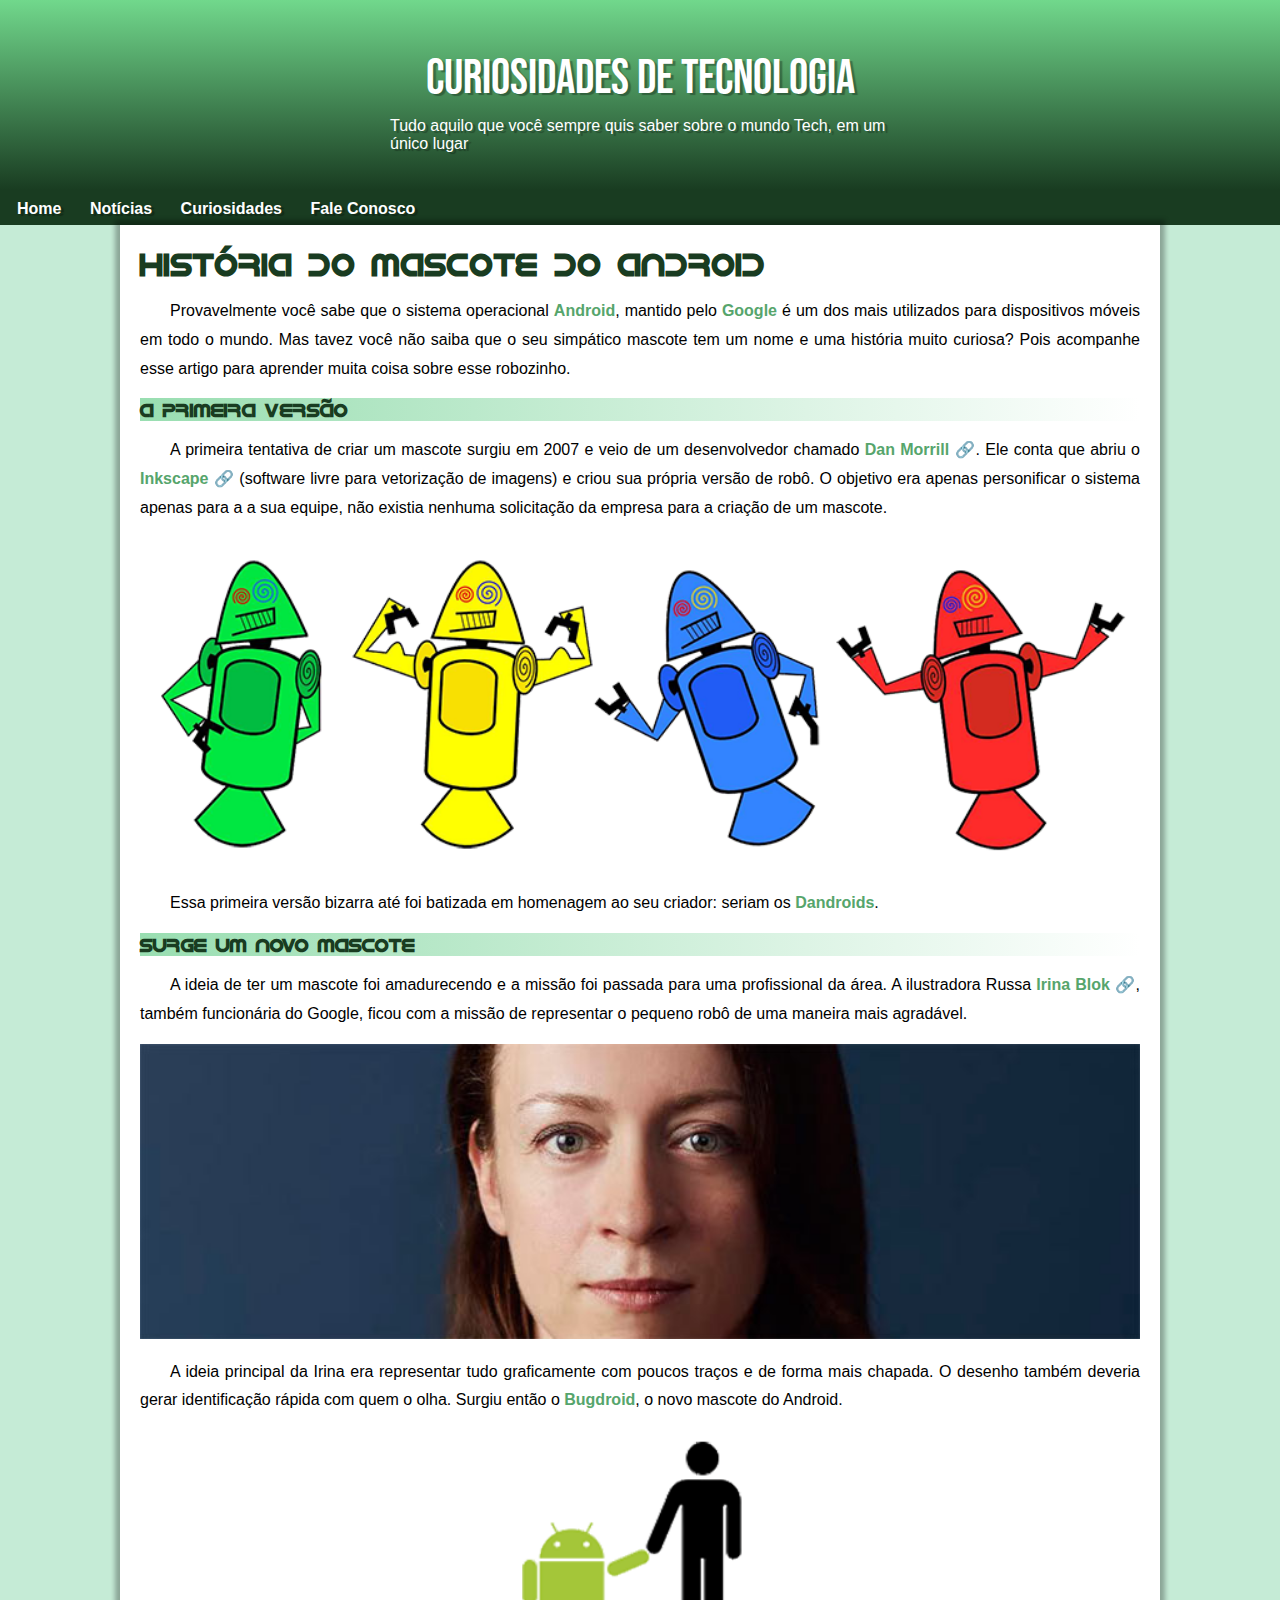
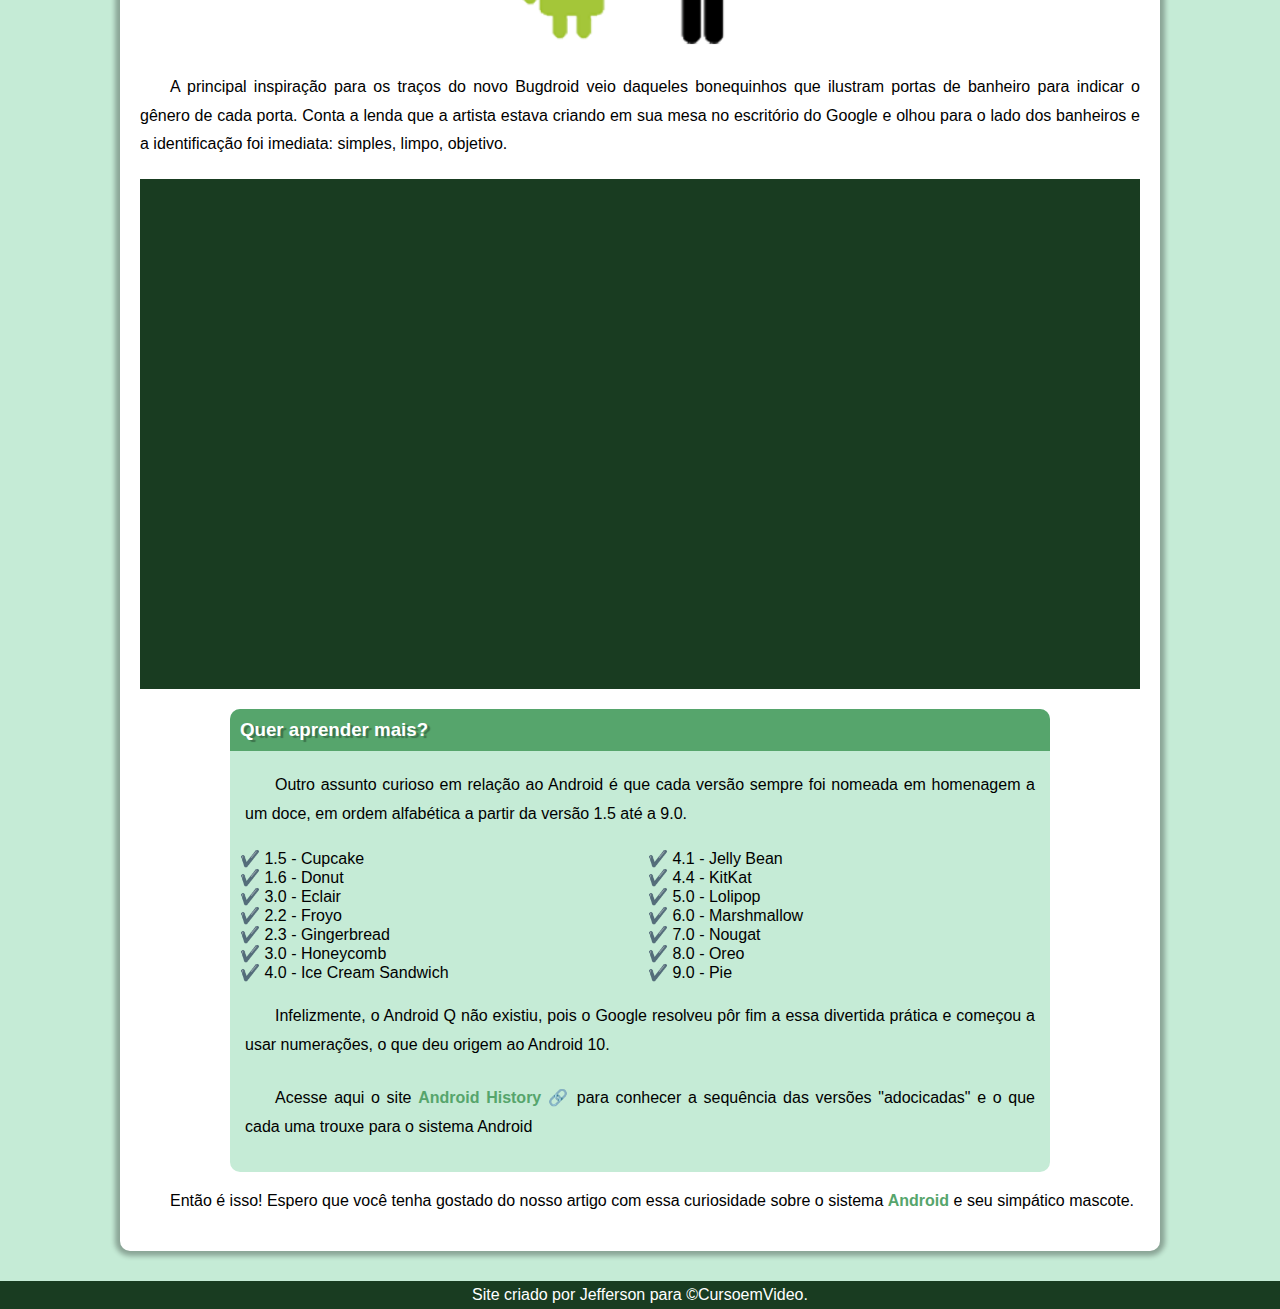
<file: desafio010/index.html>
<!DOCTYPE html>
<html lang="pt-br">
<head>
    <meta charset="UTF-8">
    <meta name="viewport" content="width=device-width, initial-scale=1.0">
    <title>Home</title>
    <link rel="stylesheet" href="style.css">
    <link rel="shortcut icon" href="componentes/imagens/favicon.ico" type="image/x-icon">
</head>
<body>
    <header>
        <h1>Curiosidades de Tecnologia</h1>
        <p>Tudo aquilo que você sempre quis saber sobre o mundo Tech, em um único lugar</p>
    </header>
    <nav>
        <a href="">Home</a>
        <a href="">Notícias</a>
        <a href="">Curiosidades</a>
        <a href="">Fale Conosco</a>
    </nav>
    <main>
        <section>
            <h1>História do Mascote do Android</h1>

            <p>Provavelmente você sabe que o sistema operacional <span>Android</span>, mantido pelo <span>Google</span> é um dos mais utilizados para dispositivos móveis em todo o mundo. Mas tavez você não saiba que o seu simpático mascote tem um nome e uma história muito curiosa? Pois acompanhe esse artigo para aprender muita coisa sobre esse robozinho.</p>

            <h2>A primeira versão</h2>

            <p>A primeira tentativa de criar um mascote surgiu em 2007 e veio de um desenvolvedor chamado <a href="#" class="link">Dan Morrill</a>. Ele conta que abriu o <a href="#" class="link">Inkscape</a> (software livre para vetorização de imagens) e criou sua própria versão de robô. O objetivo era apenas personificar o sistema apenas para a a sua equipe, não existia nenhuma solicitação da empresa para a criação de um mascote.</p>

            <!--[FOTO]-->
            <picture>
                <source media="(max-width: 620px)" srcset="componentes/imagens/dan-droids-pq.png" type="image/png">
                <img src="componentes/imagens/dan-droids.png" alt="">
            </picture>

            <p>Essa primeira versão bizarra até foi batizada em homenagem ao seu criador: seriam os <span>Dandroids</span>.</p>

            <h2>Surge um novo mascote</h2>

            <p>A ideia de ter um mascote foi amadurecendo e a missão foi passada para uma profissional da área. A ilustradora Russa <a href="#" class="link">Irina Blok</a>, também funcionária do Google, ficou com a missão de representar o pequeno robô de uma maneira mais agradável.</p>

            <!--[FOTO]-->
            <picture>
                <source media="(max-width: 620px)" srcset="componentes/imagens/irina-blok-pq.jpg" type="image/jpg">

                <img src="componentes/imagens/irina-blok.jpg" alt="">
            </picture>

            <p>A ideia principal da Irina era representar tudo graficamente com poucos traços e de forma mais chapada. O desenho também deveria gerar identificação rápida com quem o olha. Surgiu então o <span>Bugdroid</span>, o novo mascote do Android.</p>

            <!--[FOTO]-->
            <picture>
                <img src="componentes/imagens/bugdroid.png" class="pequena" alt="">
            </picture>

            <p>A principal inspiração para os traços do novo Bugdroid veio daqueles bonequinhos que ilustram portas de banheiro para indicar o gênero de cada porta. Conta a lenda que a artista estava criando em sua mesa no escritório do Google e olhou para o lado dos banheiros e a identificação foi imediata: simples, limpo, objetivo.</p>

            <!--[VIDEO]-->
            <div class="video-local">
                <iframe width="560" height="315" src="https://www.youtube.com/embed/lEEthuvAbXg?si=2Gm5YmeyF5AXKZEk" title="YouTube video player" frameborder="0" allow="accelerometer; autoplay; clipboard-write; encrypted-media; gyroscope; picture-in-picture; web-share" allowfullscreen></iframe>
            </div>
            
            <aside>
                <h3>Quer aprender mais? </h3>

                <p>
                    Outro assunto curioso em relação ao Android é que cada versão sempre foi nomeada em homenagem a um doce, em ordem alfabética a partir da versão 1.5 até a 9.0.
                </p>

                <ul>
                    <li>1.5 - Cupcake</li>
                    <li>1.6 - Donut</li>
                    <li>3.0 - Eclair</li>
                    <li>2.2 - Froyo</li>
                    <li>2.3 - Gingerbread</li>
                    <li>3.0 - Honeycomb</li>
                    <li>4.0 - Ice Cream Sandwich</li>
                    <li>4.1 - Jelly Bean</li>
                    <li>4.4 - KitKat</li>
                    <li>5.0 - Lolipop</li>
                    <li>6.0 - Marshmallow</li>
                    <li>7.0 - Nougat</li>
                    <li>8.0 - Oreo</li>
                    <li>9.0 - Pie</li>
                </ul>

                <p>
                    Infelizmente, o Android Q não existiu, pois o Google resolveu pôr fim a essa divertida prática e começou a usar numerações, o que deu origem ao Android 10.
                </p>

                <p>
                    Acesse aqui o site <a href="#" class="link">Android History</a> para conhecer a sequência das versões "adocicadas" e o que cada uma trouxe para o sistema Android
                </p>
            </aside>
            <p>Então é isso! Espero que você tenha gostado do nosso artigo com essa curiosidade sobre o sistema <span>Android</span> e seu simpático mascote.</p>
        </section>
    </main>
    <footer>
        <p>Site criado por Jefferson para &copy;CursoemVideo.</p>
    </footer>
</body>
</html>
</file>
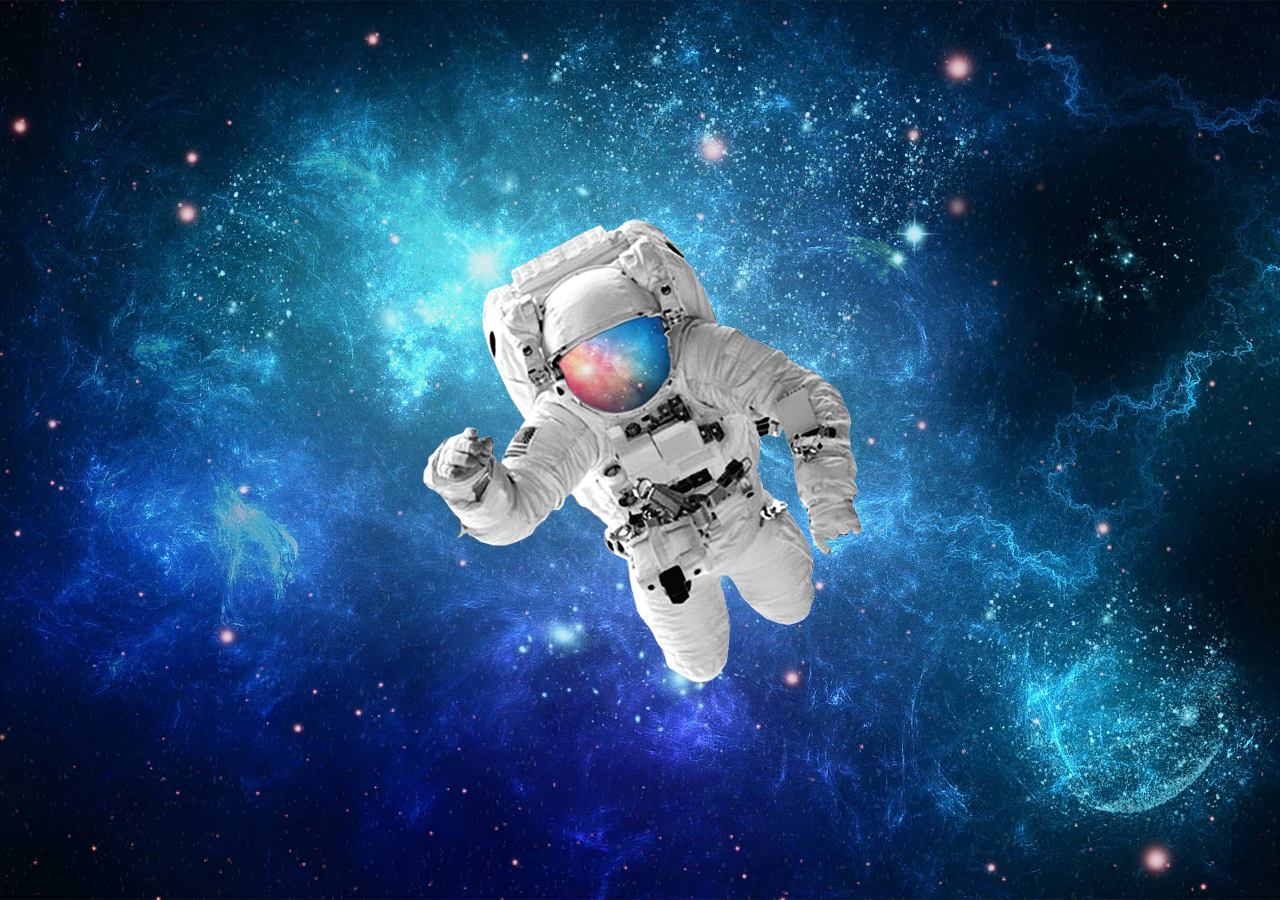
<file: desafio011/index.html>
<!DOCTYPE html>
<html lang="pt-br">
<head>
    <meta charset="UTF-8">
    <meta name="viewport" content="width=device-width, initial-scale=1.0">
    <title>Desafio - 11</title>
    <style>
        *{
            margin: 0px;
            padding: 0px;
        }
        body{
            background: black url('espaco.jpg') center center no-repeat fixed;
            background-size: cover;
        }
        img{
            position: absolute;
            left:50%;
            top: 50%;
            
            transform: translate(-50%, -50%);
        }
    </style>
</head>
<body>
    <img src="astronauta.png" alt="Astronalta">
</body>
</html>
</file>
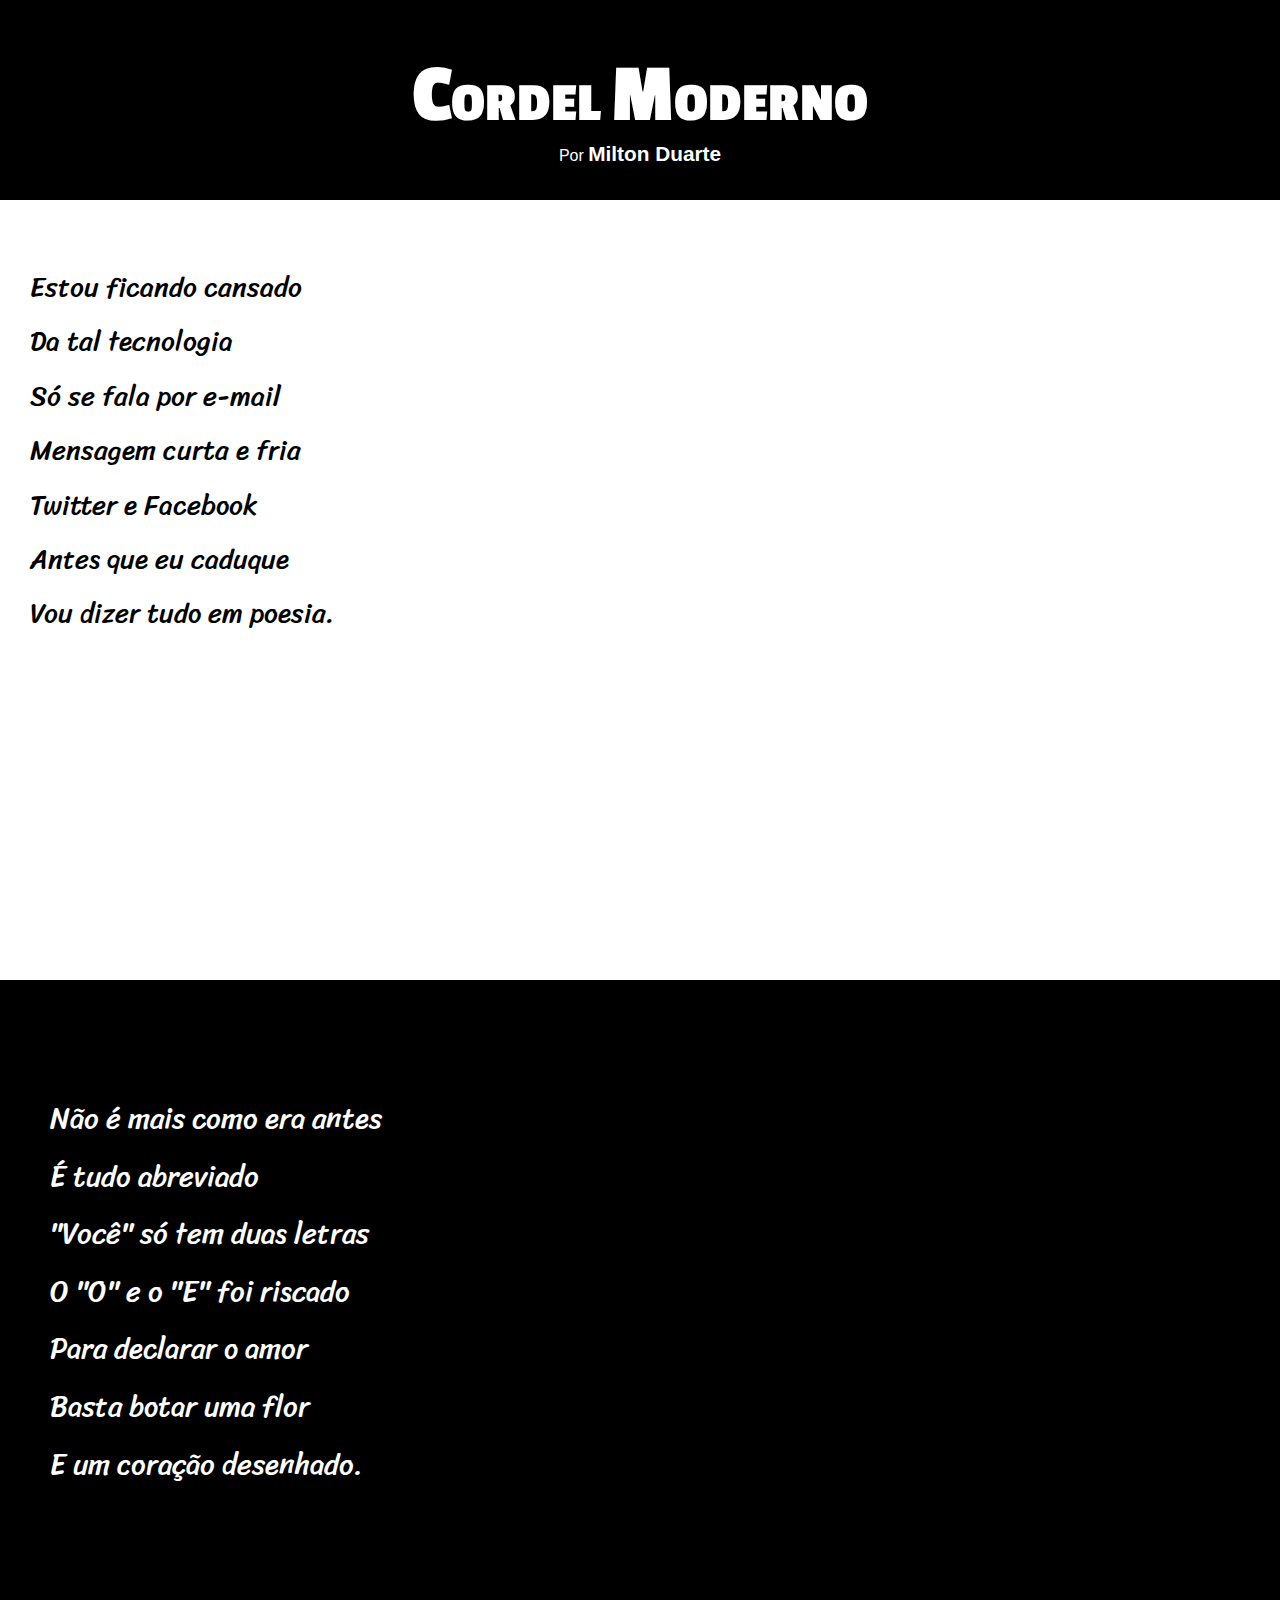
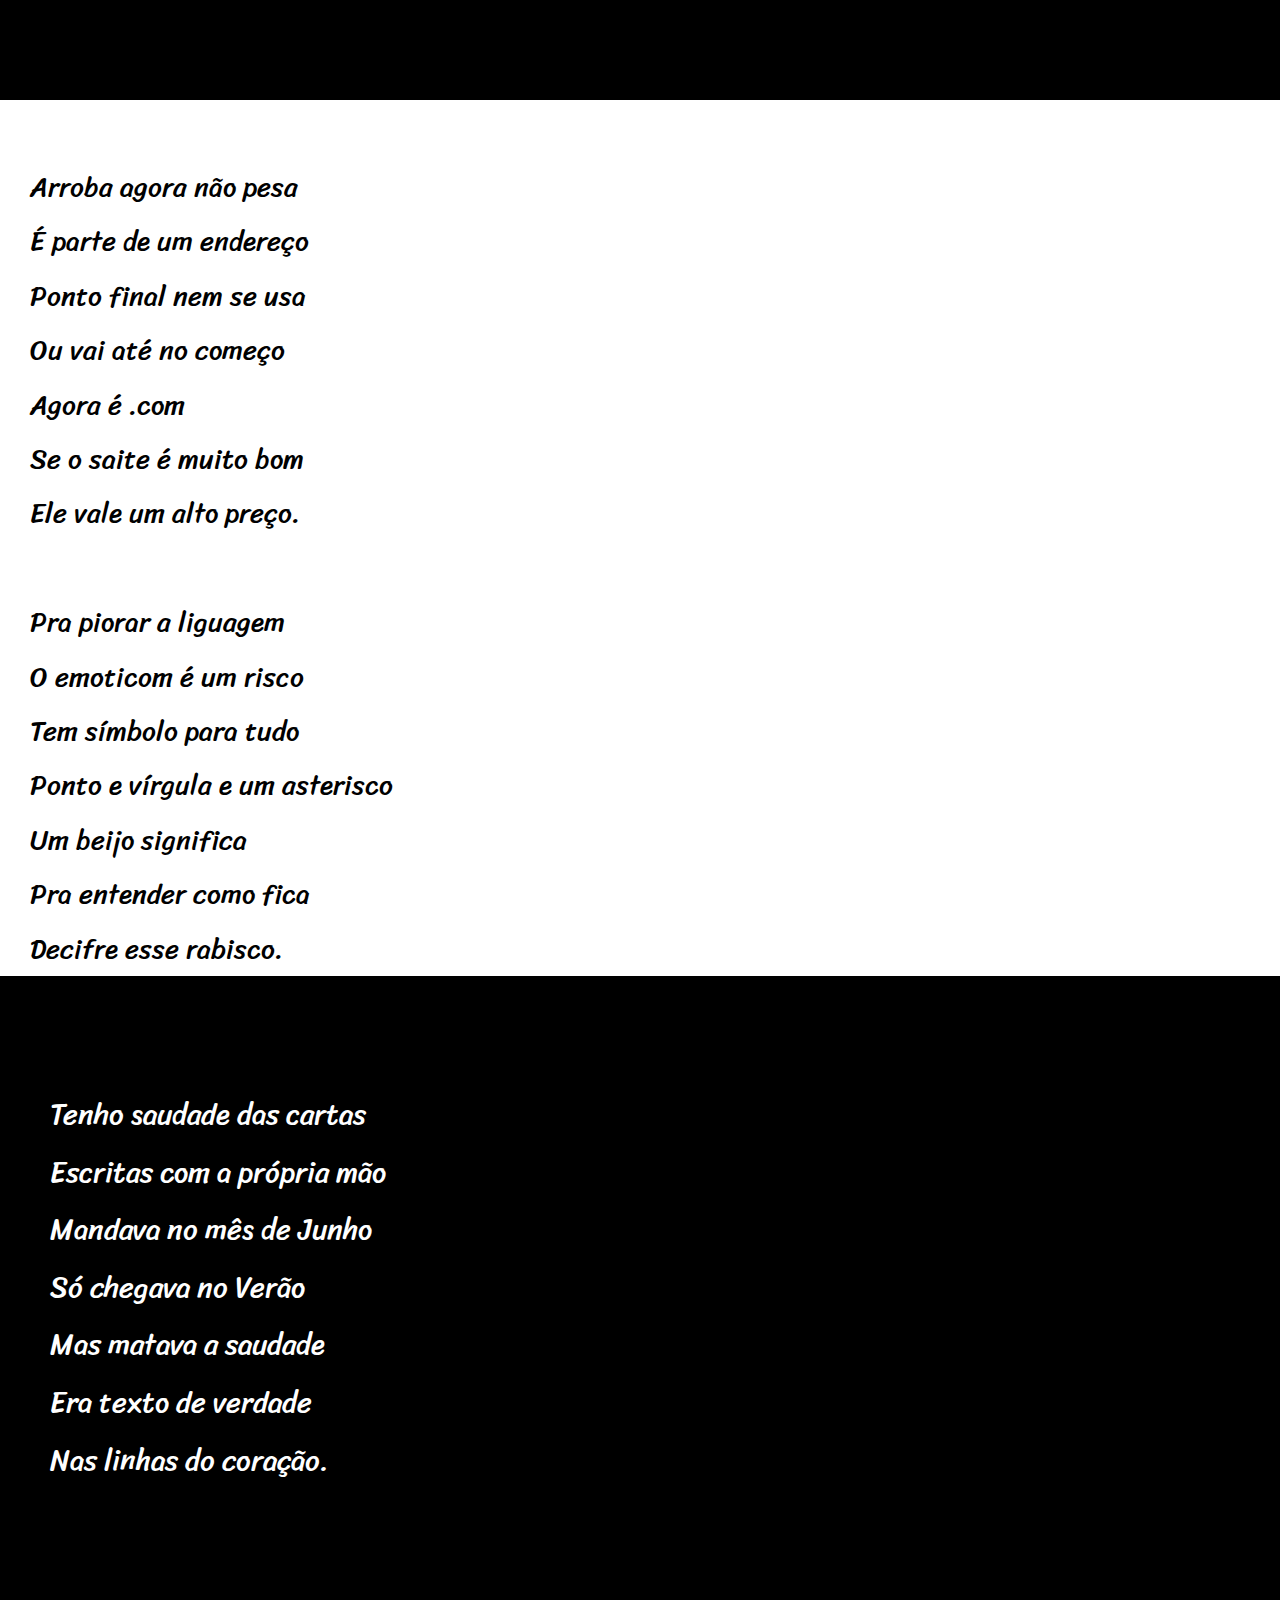
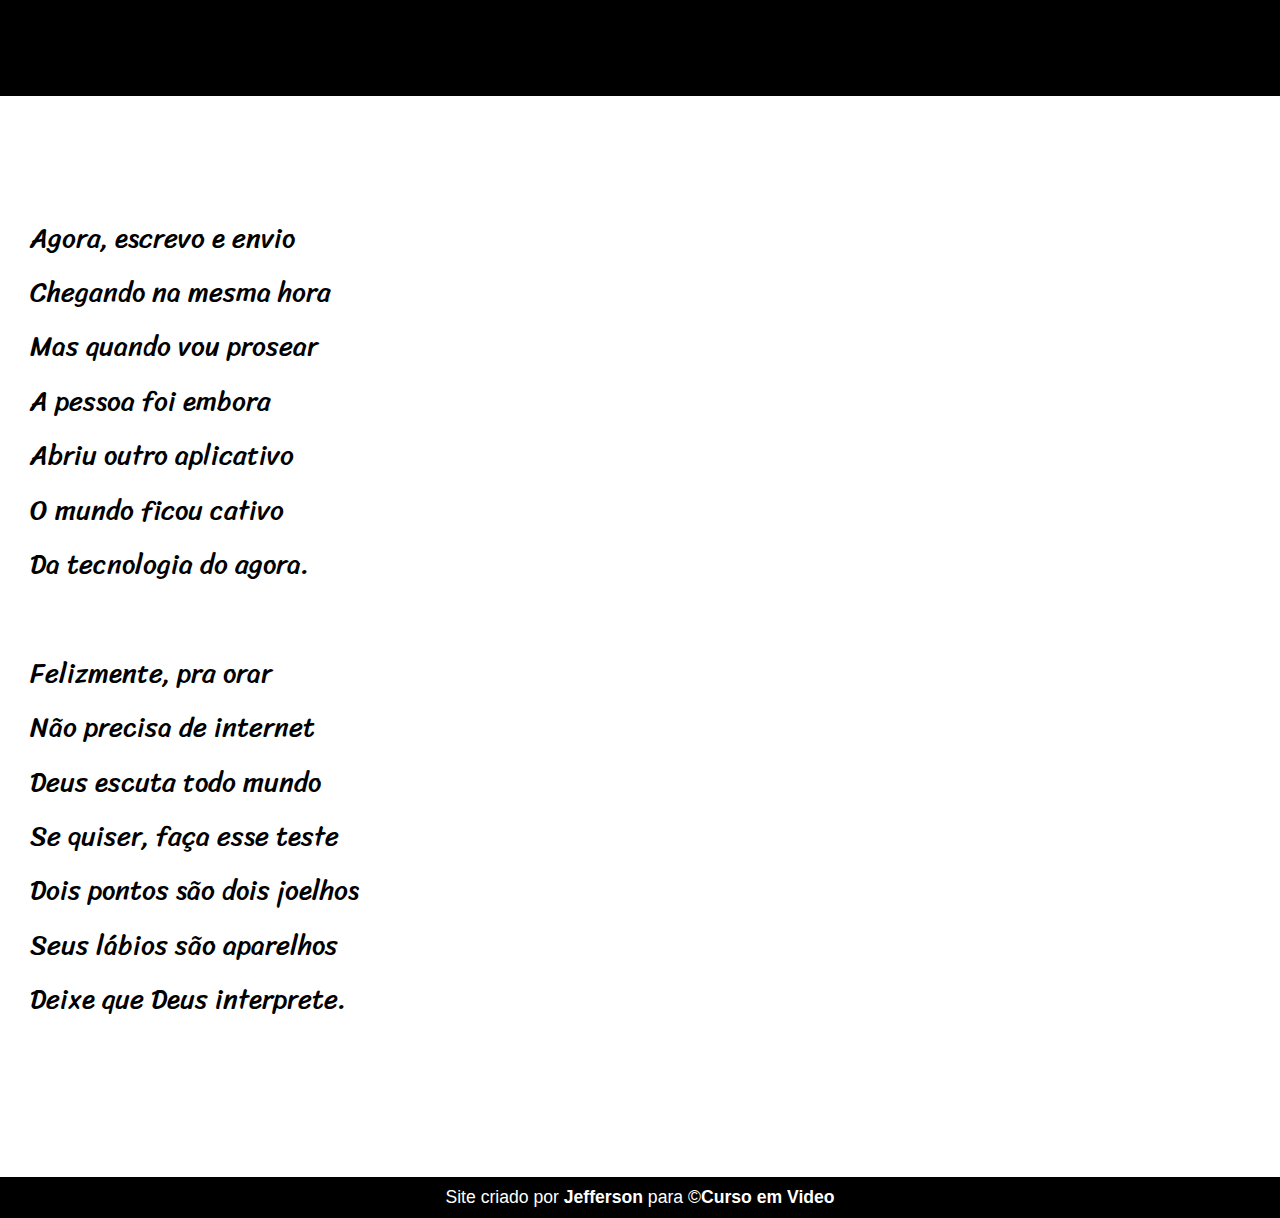
<file: desafio012/index.html>
<!DOCTYPE html>
<html lang="pt-br">
<head>
    <meta charset="UTF-8">
    <meta name="viewport" content="width=device-width, initial-scale=1.0">
    <title>Cordel Moderna</title>
    <link rel="stylesheet" href="style.css">
</head>
<body>
    <header>
        <h1><span>C</span>ORDEL <span>M</span>ODERNO</h1>
        <h2>Por 
            <a href="https://www.recantodasletras.com.br/poesias/3186743" target="_blank">
            Milton Duarte</a>
        </h2>
    </header>
    <main>
                
        <section class="normal">
            <p>
                Estou ficando cansado <br>
                Da tal tecnologia<br>
                Só se fala por e-mail<br>
                Mensagem curta e fria<br>
                Twitter e Facebook<br>
                Antes que eu caduque<br>
                Vou dizer tudo em poesia.
            </p>
        </section>

        <section class="bg-image bg-flor">
            <p>
                Não é mais como era antes<br>
                É tudo abreviado<br>
                "Você" só tem duas letras<br>
                O "O" e o "E" foi riscado<br>
                Para declarar o amor<br>
                Basta botar uma flor<br>
                E um coração desenhado.
            </p>
        </section>

        <section class="normal">
            <p>
                Arroba agora não pesa <br>
                É parte de um endereço <br>
                Ponto final nem se usa <br>
                Ou vai até no começo <br>
                Agora é .com <br>
                Se o saite é muito bom <br>
                Ele vale um alto preço. 
            </p>
            <p>
                <br>Pra piorar a liguagem <br>
                O emoticom é um risco <br>
                Tem símbolo para tudo <br>
                Ponto e vírgula e um asterisco <br>
                Um beijo significa <br>
                Pra entender como fica <br>
                Decifre esse rabisco.
            </p>
        </section>

        <section class="bg-image bg-caderno">
            <p>
                Tenho saudade das cartas <br>
                Escritas com a própria mão <br>
                Mandava no mês de Junho <br>
                Só chegava no Verão <br>
                Mas matava a saudade <br>
                Era texto de verdade <br>
                Nas linhas do coração.
            </p>
        </section>

        <section  class="normal">
            <p>
                <br>Agora, escrevo e envio <br>
                Chegando na mesma hora <br>
                Mas quando vou prosear <br>
                A pessoa foi embora <br>
                Abriu outro aplicativo <br>
                O mundo ficou cativo <br>
                Da tecnologia do agora.
            </p>
            <p>
                <br>Felizmente, pra orar <br>
                Não precisa de internet <br>
                Deus escuta todo mundo <br>
                Se quiser, faça esse teste <br>
                Dois pontos são dois joelhos <br>
                Seus lábios são aparelhos <br>
                Deixe que Deus interprete.
            </p>
        </section>
    </main>
    <footer>
        <p>Site criado por <strong>Jefferson</strong> para &copy;<span><strong>Curso em Video</strong></span></p>
    </footer>
</body>
</html>
</file>
<file: desafio010/style.css>
@font-face {
    font-family:"babas neue";
    src: url('componentes/fontes/BebasNeue-Regular.otf')
    format('opentype');
}
@font-face{
    font-family: "iDroid";
    src: 
    url(componentes/fontes/idroid.otf) 
    format('opentype');
}
:root{
    --light-green:#c5ebd6;
    --medium-green:#71D88C;
    --green:#56A56C;
    --dark-green:#193C21;
    --azul-light:#99DEB1;
    --white:#fff; 
    --sombra:3px 2px 1px rgba(0, 0, 0, 0.3);
}
*{
    margin: 0;
    padding: 0;
    font-family: Arial, Helvetica, sans-serif;
}
body{
    background-color: var(--light-green);
}
header{
    width: 100%;
    min-height: 150px;
    background-image: linear-gradient(to bottom, var(--medium-green), var(--dark-green));
    text-align: center;
    padding-top: 40px;
}
header > h1{
    font-family: "babas neue";
    font-weight: normal;
    font-size: 3em;
    padding-top: 10px;
    color: var(--white);
    text-shadow: var(--sombra);
}
main p{
    margin: 15px 0px;
    text-align: justify;
    text-indent: 30px;
    line-height: 1.8em;
}
header > p{ 
    padding-top: 10px;
    max-width: 500px;
    margin: auto;
    text-align: left;
    padding-left: 10px;
    padding-right: 10px;
    color: var(--white);
    text-shadow: var(--sombra);
    padding-bottom: 20px;
}
nav{
    padding-top: 10px;
    min-height: 25px;
    background-color: var(--dark-green);
}
nav > a{
    text-decoration: none;
    color: var(--white);
    text-shadow: var(--sombra);
    font-weight: bold;
    margin-left: 10px;
    padding: 7px;
    border-radius: 7px;
    transition: .5s;
}
nav > a:hover{
    transition: .5s;
    background-color: var(--green);
    border-radius: 7px;
    text-decoration: underline;
    
}
main{
    min-width: 280px;
    max-width: 1000px;
    
    margin: 0 auto;
    margin-bottom: 30px;
    border-bottom-left-radius: 10px;
    border-bottom-right-radius: 10px;
    padding: 20px;
    background-color: var(--white);
    box-shadow: 0px 0px 5px 5px rgba(0, 0, 0, 0.3);
}
main > section > h1, h2{
    font-family: "iDroid";
    color: var(--dark-green);
}
main > section > h2{
    font-size: 1.2em;
    background-image: linear-gradient(to right, var(--azul-light), var(--white));
}

img{
    width: 100%;
}
img.pequena{
    width: 50%;
    max-width: 350px;
    display: block;
    margin: auto;
}
span{
    color: var(--green);
    font-weight: bold;
}
.link{
    color: var(--green);
    font-weight: bolder;
    text-decoration: none;
}
.link::after{
    content: ' 🔗'
}
.link:hover{
    text-decoration: underline;
}
.video-local{
    position: relative;
    padding: 10px;
    padding-bottom: 50%;
    background-color: var(--dark-green);
    margin: 20px auto;
}
.video-local > iframe{
    position: absolute;
    left: 5%;
    top: 5%;
    width: 90%;
    height: 90%;
}
aside{
    max-width: 800px;
    min-width: 260px;
    background-color: #C5EBD6;
    border-radius: 10px;
    margin: auto;
    padding: 10px;
}
aside h3{
    background-color: var(--green);
    color: var(--white);
    text-shadow: var(--sombra);
    margin: -10px -10px 0 -10px;
    padding: 10px;
    border-top-left-radius: 10px;
    border-top-right-radius: 10px;
}
aside p{
    text-align: justify;
    padding: 5px;
}
aside > ul{
    list-style-type: '✔️ ';
    list-style-position: inside;
    columns: 2;
    

}
footer{
    background-color: var(--dark-green);
    padding: 5px;
    color: var(--white);
    text-align: center;
}
</file>
<file: desafio012/style.css>
@import url('https://fonts.googleapis.com/css2?family=Passion+One:wght@400;700;900&display=swap');

        @import url('https://fonts.googleapis.com/css2?family=Sriracha&display=swap');

        :root{
            --font-titulo: 'Passion One', sans-serif;
            --font-paragrafo: 'Sriracha', cursive;
            --bg-header: #000;
            --cor-header:#fff;
        }
        
        *{
            margin: 0px;
            padding:0px;
        }
        header{
            min-height: 150px;
            padding-top: 50px;
            background-color: var(--bg-header);
            color: var(--cor-header);
            text-align: center;
        }
        header > h1{
            font-family: var(--font-titulo);
            font-weight: bold;
            font-size: 3.5em;
        }
        header span{
            font-size: 1.5em;
        }

        header > h2{
            font-family: Arial, Helvetica, sans-serif;
            font-weight: 100;
            font-size: 1em;
        }
        header a{
            text-decoration: none;
            font-weight: bold;
            font-size: 1.3em;
            color:var(--cor-header);
        }
        header a:hover{
            text-decoration: underline;
        }
        .normal{
            min-height: 80vh;
            padding-top: 60px;

            padding-left: 30px;
        }
        .normal > p{
            font-family: var(--font-paragrafo);
            font-size: 1.7em;
            line-height: 2em;
        }
        .bg-image{
            height: 70vh;
            padding-top: 10vh;
        }
        .bg-flor{
            background: black url('imagens/background001.jpg') no-repeat fixed right center;
            background-size: cover;
        }
        .bg-caderno{
            background: black url('imagens/background002.jpg') no-repeat fixed right center;
            background-size: cover;
        }
        .bg-image p{
            font-family: var(--font-paragrafo);
            font-size: 1.8em;
            font-weight: normal;
            color: var(--cor-header);
            background-color: rgba(0, 0, 0, 0.4);
            width: max-content;
            line-height: 2em;
            margin-left: 30px;
            padding: 20px;
            border-radius: 15px;
        }
        footer{
            margin-top: 150px;
            background-color: var(--bg-header);
            color: var(--cor-header);
            padding: 10px;
            text-align: center;
            font-family: Arial, Helvetica, sans-serif;
            font-weight: normal;
            font-size: 1.1em;
        }
</file>
